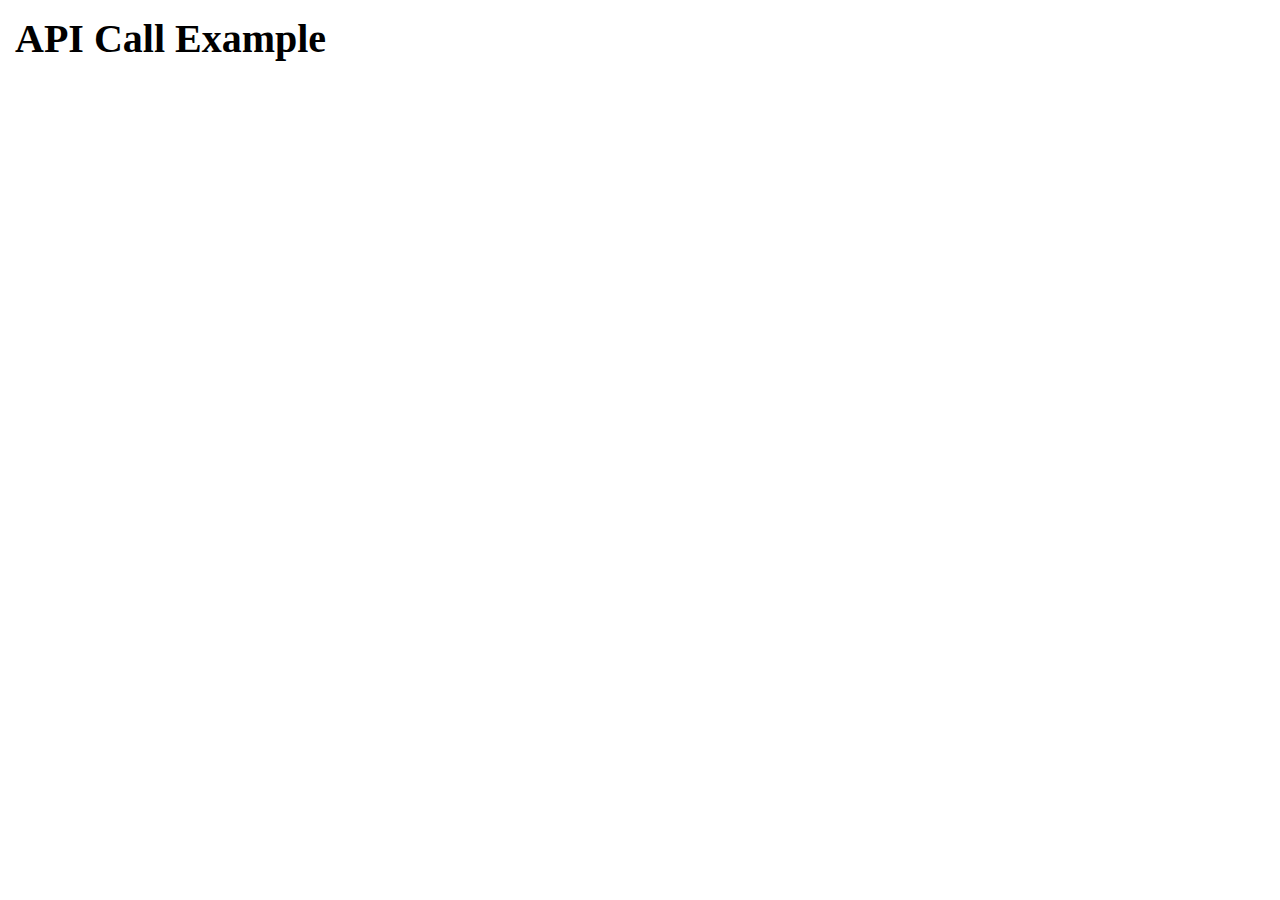
<file: ApiCallProject/index.html>
<!DOCTYPE html>
<html lang="en">
<head>
    <meta charset="UTF-8">
    <meta name="viewport" content="width=device-width, initial-scale=1.0">
    <title>Api Call Example</title>
    <link rel="stylesheet" href="style.css">
</head>
<body>
    <div class="container">
        <h1>API Call Example</h1>
        <div class="posts-list-container"></div>

    </div>
   <script src="script.js"></script> 
</body>
</html>
</file>
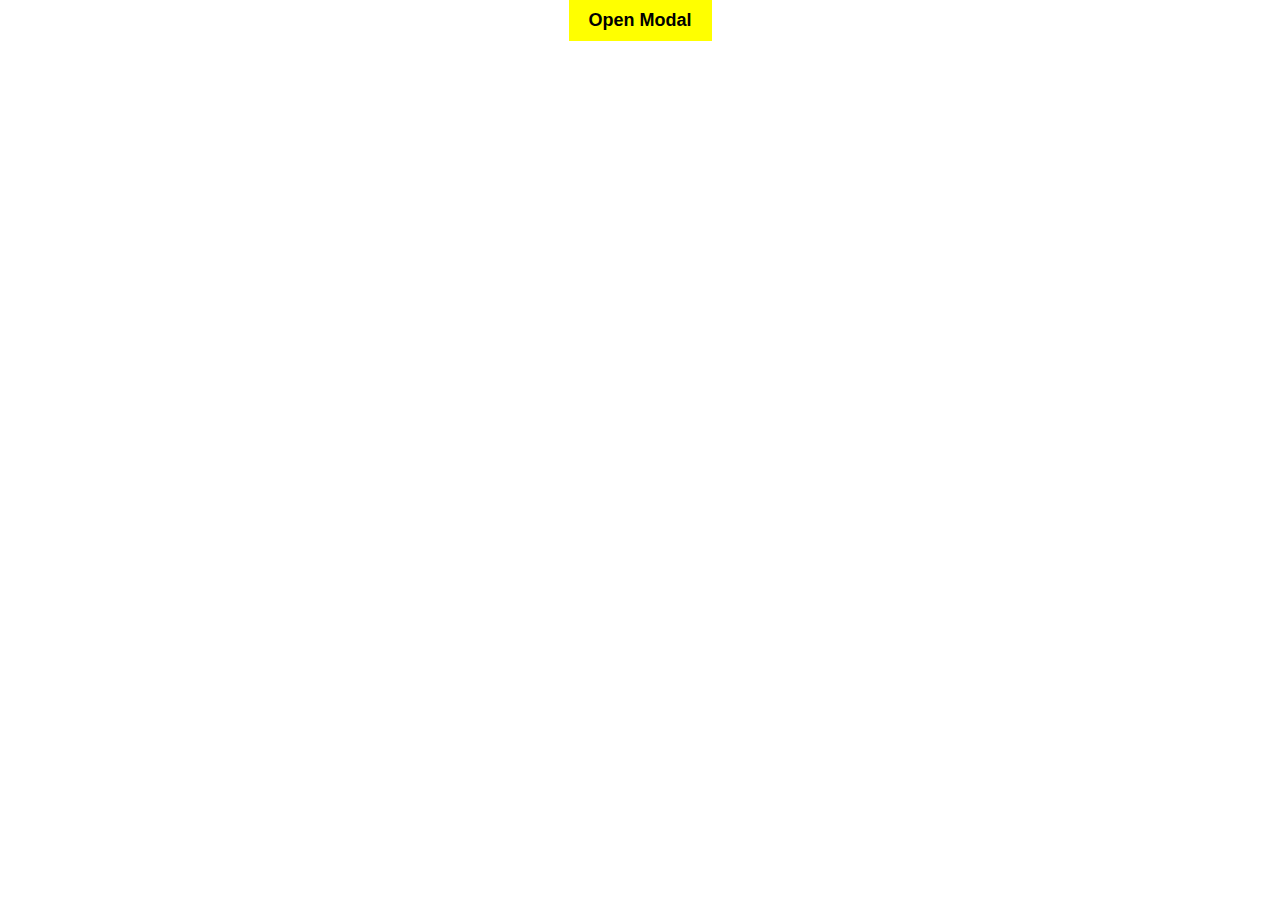
<file: Custom_Model/index.html>
<!DOCTYPE html>
<html lang="en">
  <head>
    <meta charset="UTF-8" />
    <meta name="viewport" content="width=device-width, initial-scale=1.0" />
    <title>Modal</title>
    <link rel="stylesheet" href="style.css">
    <script src="script.js" defer></script>
  </head>
  <body>
    <button class="openModal">Open Modal</button>

    <div class="modal-background">
      <div class="modal">
        <button class="close-icon">Close Modal</button>
        <p>
          Lorem ipsum dolor sit, amet consectetur adipisicing elit. Eos corrupti
          enim quidem dolorum sequi, eaque ullam in sapiente cupiditate? Porro
          unde odio harum debitis quam, recusandae temporibus. Possimus, odio
          culpa.
        </p>
        <div class="buttons">
          <button class="close">Close</button>
          <button class="submit">Submit</button>
        </div>
      </div>
    </div>
   
  </body>
</html>
</file>
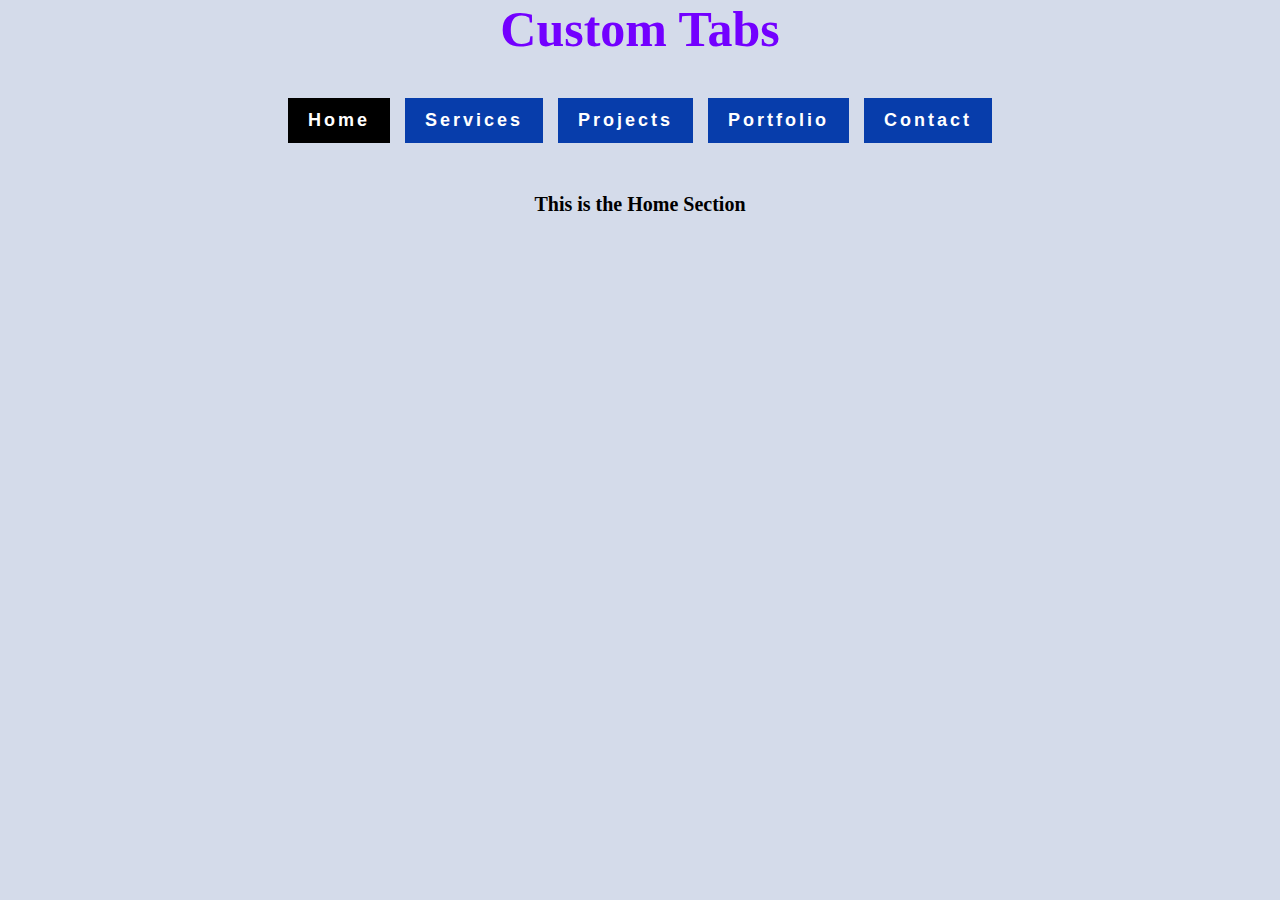
<file: Custom_Tabs/index.html>
<!DOCTYPE html>
<html lang="en">
  <head>
    <meta charset="UTF-8" />
    <meta name="viewport" content="width=device-width, initial-scale=1.0" />
    <title>Custom Tabs</title>
    <link rel="stylesheet" href="style.css">
    <script src="script.js"defer></script>
  </head>
  <body>
    <h1>Custom Tabs</h1>
    <div class="container">
      <div class="button-wrapper">
        <button data-id="home" class="tab-button active">Home</button>
        <button data-id="services" class="tab-button">Services</button>
        <button data-id="projects" class="tab-button">Projects</button>
        <button data-id="portfolio" class="tab-button">Portfolio</button>
        <button data-id="contact" class="tab-button">Contact</button>
      </div>
      <div class="content-wrapper">
        <p id="home" class="content active">This is the Home Section</p>
        <p id="services" class="content">This is the Services Section</p>
        <p id="projects" class="content">This is the Projects Section</p>
        <p id="portfolio" class="content">This is the Portfolio Section</p>
        <p id="contact" class="content">This is the Contact Section</p>

      </div>
    </div>
    
  </body>
</html>
</file>
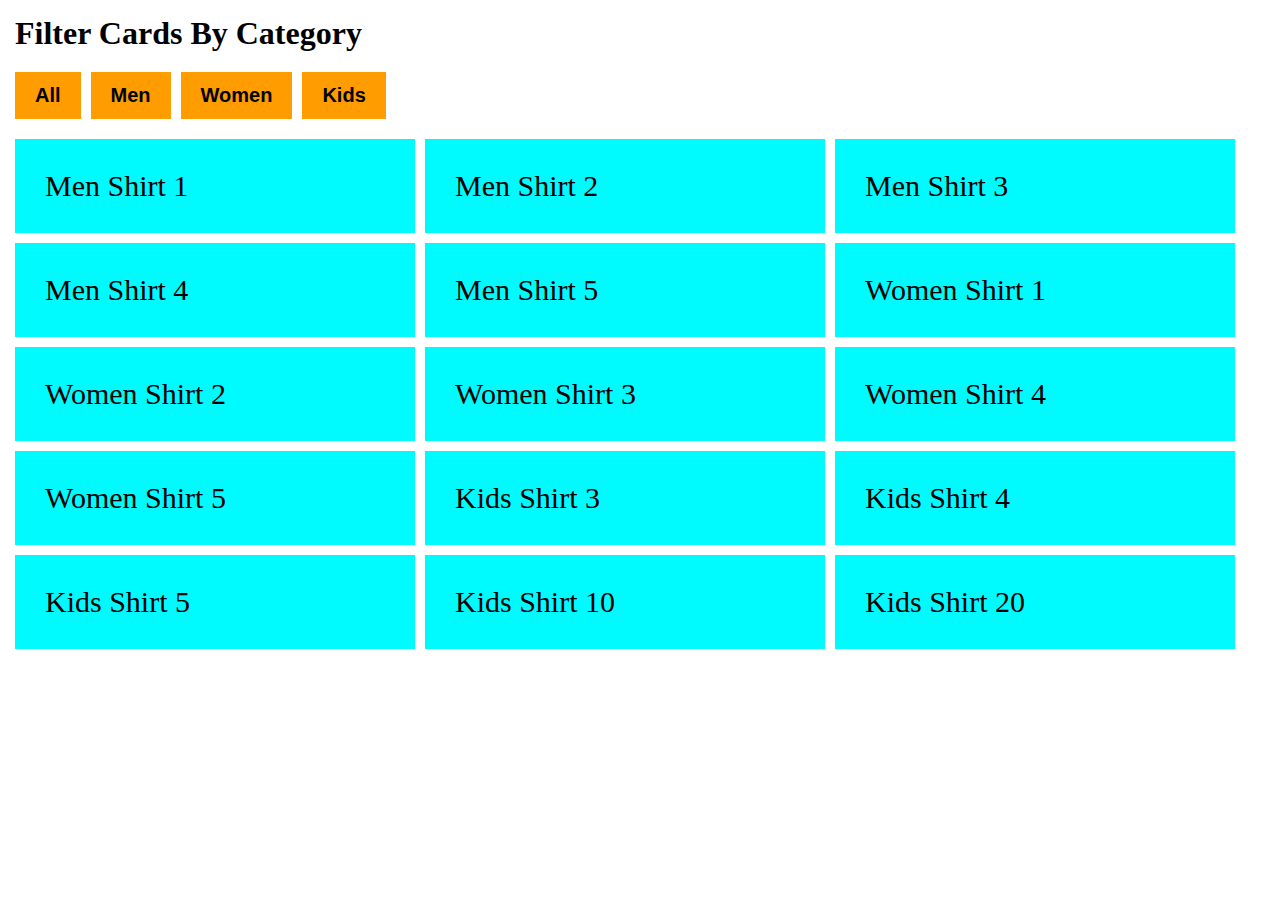
<file: Filter_Cards/index.html>
<!DOCTYPE html>
<html lang="en">
  <head>
    <meta charset="UTF-8" />
    <meta name="viewport" content="width=device-width, initial-scale=1.0" />
    <title>Card Filtering Functionality</title>
    <link rel="stylesheet" href="style.css">
    <script src="script.js" defer></script>
  </head>
  <body>
    <h1>Filter Cards By Category</h1>
    <div class="filter-buttons-wrapper"></div>
    <div class="content-wrapper"></div>
   
  </body>
</html>
</file>
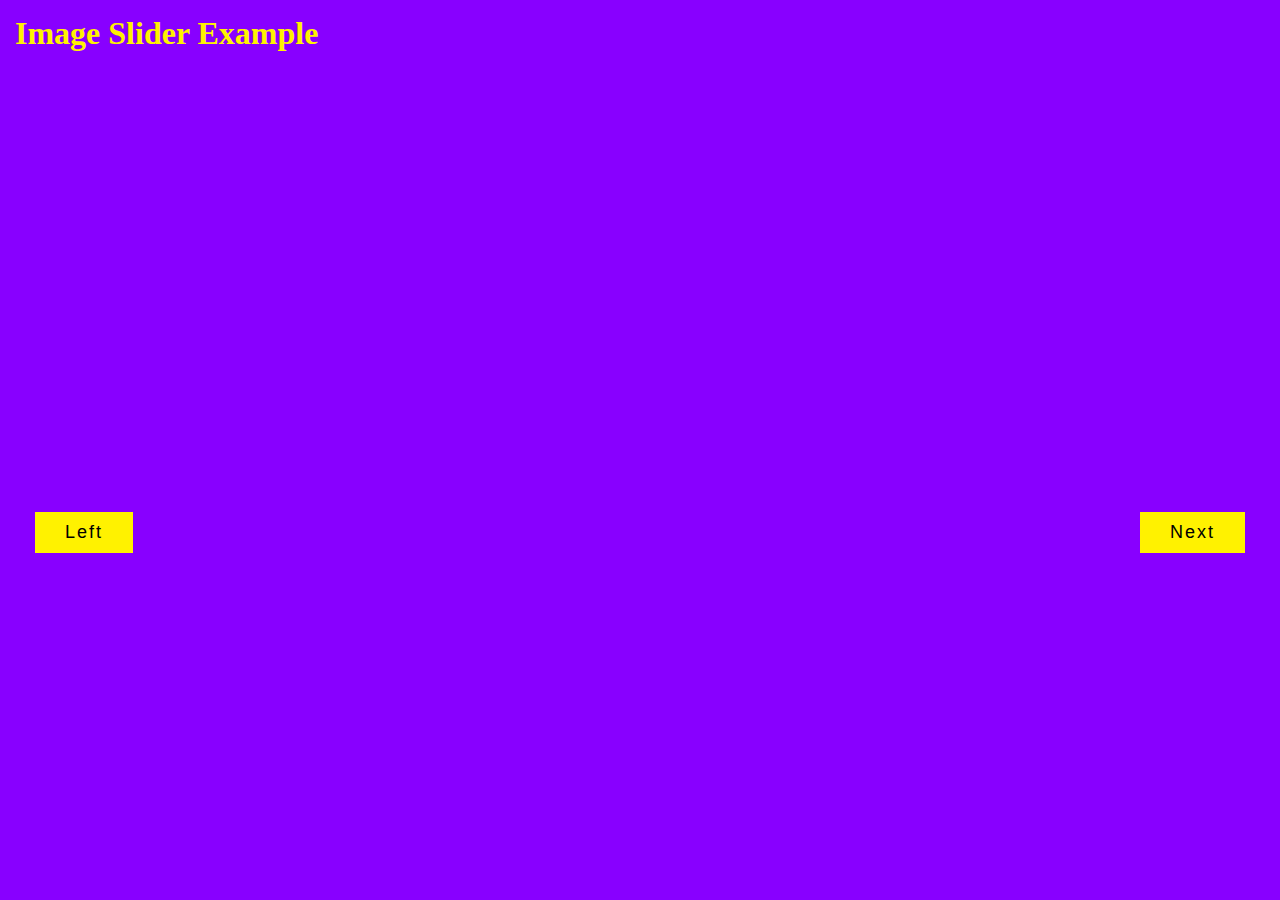
<file: ImageSlider/index.html>
<!DOCTYPE html>
<html lang="en">
  <head>
    <meta charset="UTF-8" />
    <meta name="viewport" content="width=device-width, initial-scale=1.0" />
    <title>Image Slider Example</title>
    <link rel="stylesheet" href="style.css" />
  </head>
  <body>
    <h1>Image Slider Example</h1>
    <div class="slider"></div>

    <div class="bottom-container">
      <button class="btn-slide prev">Left</button>
      <div class="dots-container"></div>
      <button class="btn-slide next">Next</button>
    </div>

    <script src="script.js"></script>
  </body>
</html>
</file>
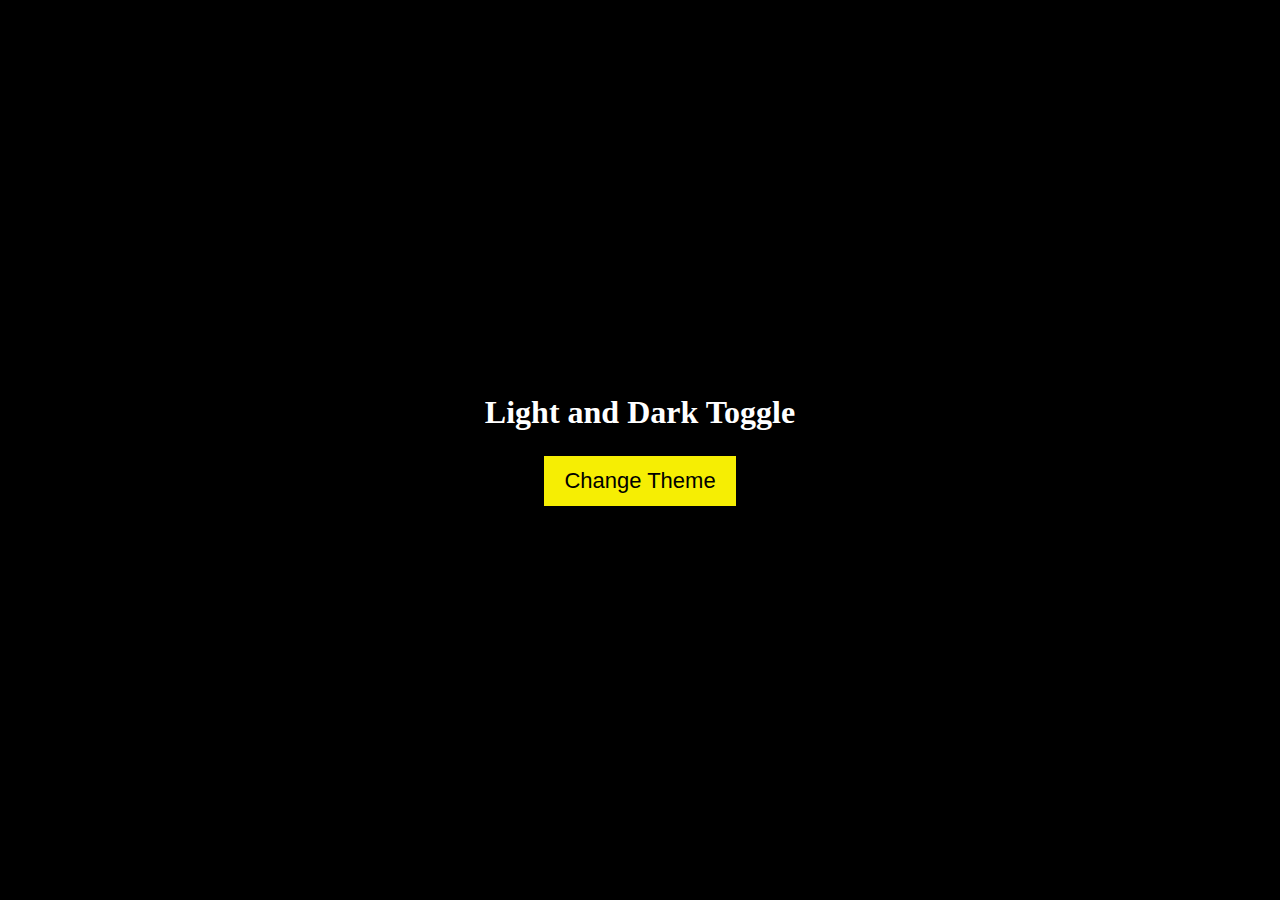
<file: LightDarkMode/index.html>
<!DOCTYPE html>
<html lang="en">
  <head>
    <meta charset="UTF-8" />
    <meta name="viewport" content="width=device-width, initial-scale=1.0" />
    <title>Light and Dark Mode Toggle</title>
    <link rel="stylesheet" href="style.css">
  </head>
  <body >
    <div class="container">
      <h1>Light and Dark Toggle</h1>
      <button class="change-theme-btn">Change Theme</button>
    </div>
    <script src="script.js"></script>
  </body>
</html>
</file>
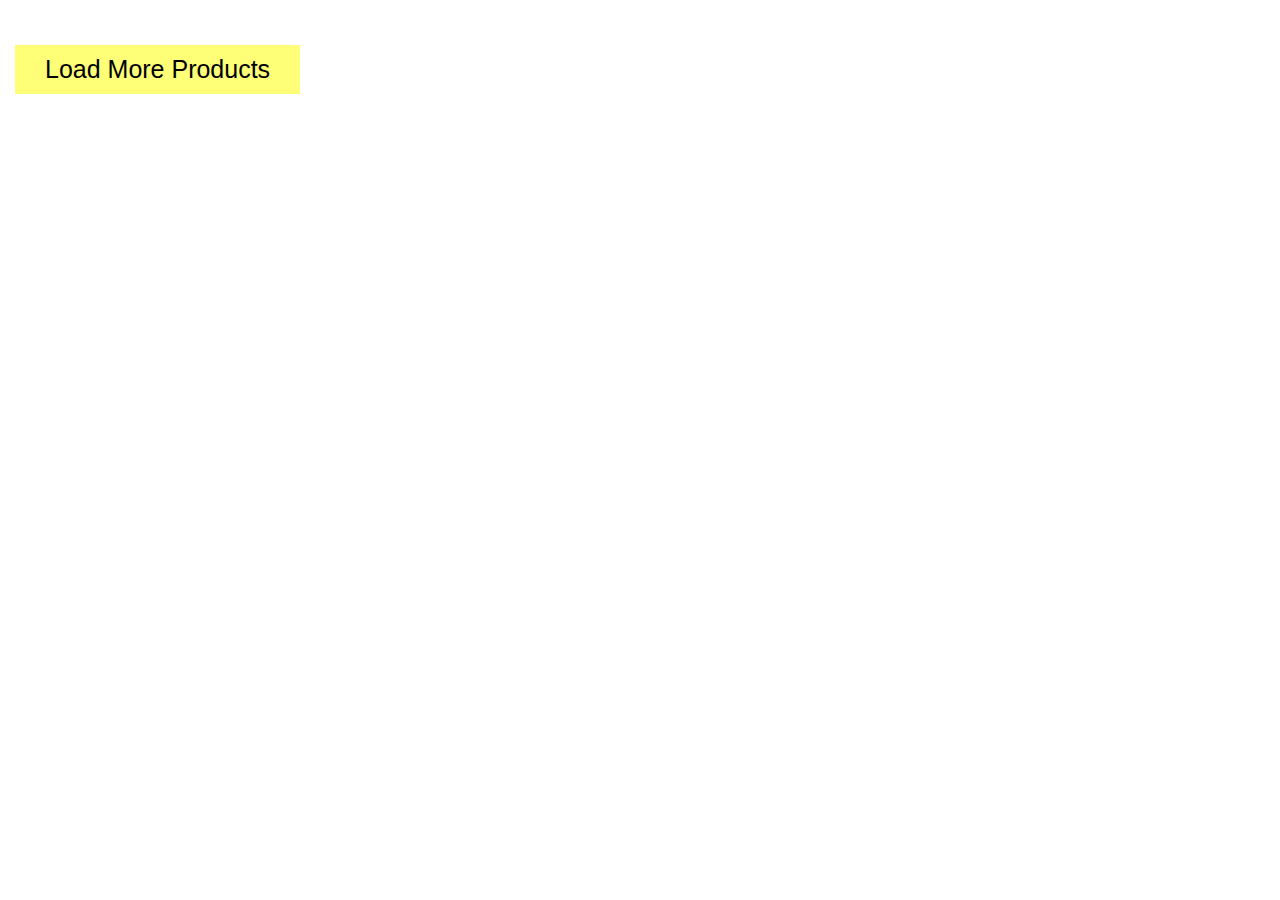
<file: LoadMoreButton/index.html>
<!DOCTYPE html>
<html lang="en">
  <head>
    <meta charset="UTF-8" />
    <meta name="viewport" content="width=device-width, initial-scale=1.0" />
    <title>Load More Button API</title>
    <link rel="stylesheet" href="style.css">
  </head>
  <body>
    <div class="products-container"></div>
    <button class="load-more-btn">Load More Products</button>
    <script src="script.js"></script>
  </body>
</html>
</file>
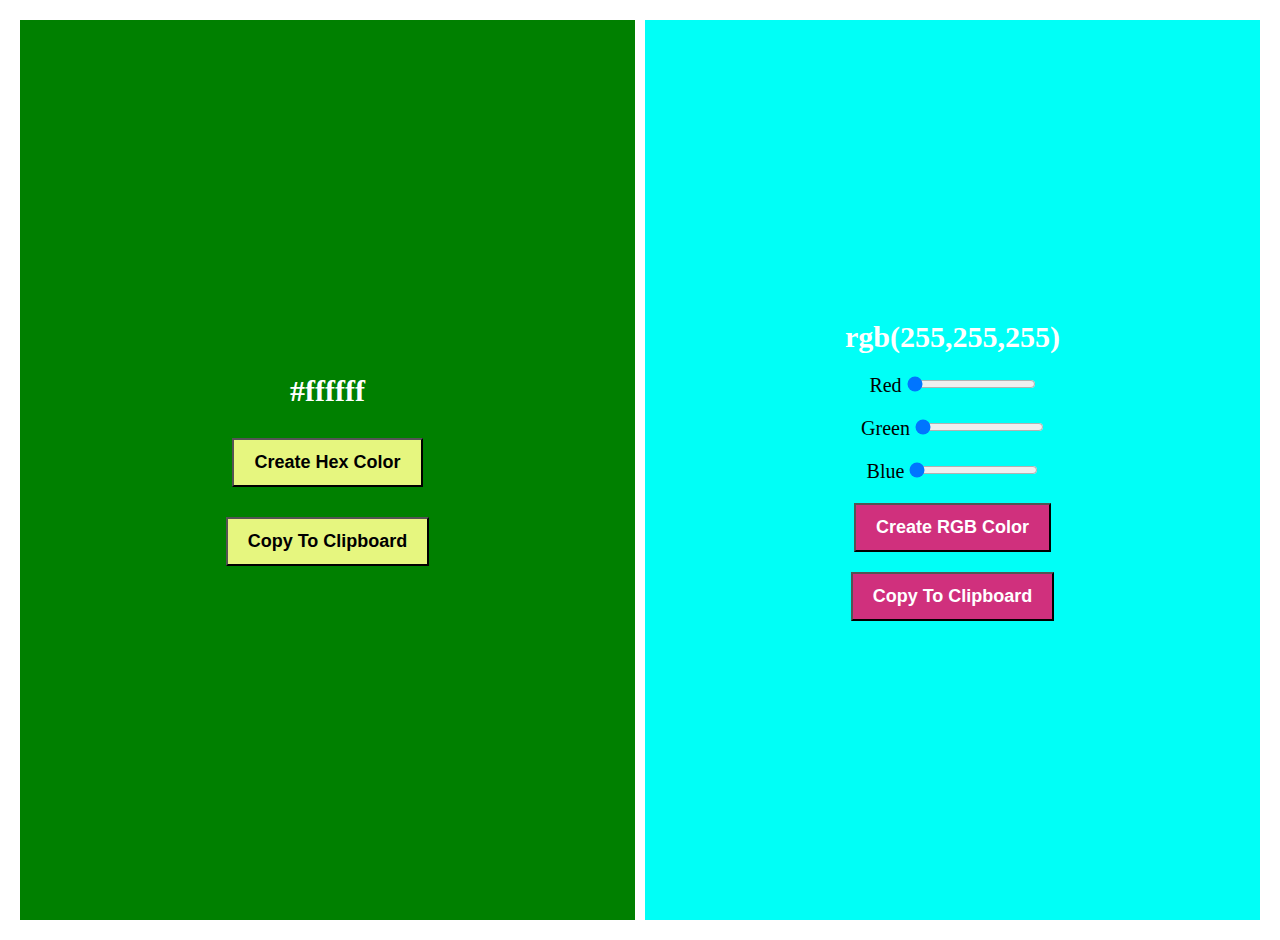
<file: Random_Color_Generator/index.html>
<!DOCTYPE html>
<html lang="en">
  <head>
    <meta charset="UTF-8" />
    <meta name="viewport" content="width=device-width, initial-scale=1.0" />
    <title>Random Color Generator</title>
    <link rel="stylesheet" href="style.css" />
    <script src="script.js" defer></script>
  </head>
  <body>
    <div class="random-color-generator-container">
      <div class="hex-color-container">
        <p class="hex-color-value">#ffffff</p>
        <button class="hex-btn">Create Hex Color</button>
        <button class="hex-copy-color">Copy To Clipboard</button>
      </div>
      <div class="rgb-color-container">
        <p class="rgb-color-value">rgb(255,255,255)</p>
        <div>
          <label for="red">Red</label>
          <input type="range" min="0" max="255" value="0" id="red" />
        </div>
        <div>
          <label for="green">Green</label>
          <input type="range" min="0" max="255" value="0" id="green" />
        </div>
        <div>
          <label for="blue">Blue</label>
          <input type="range" min="0" max="255" value="0" id="blue" />
        </div>
        <button class="rgb-btn">Create RGB Color</button>
        <button class="rgb-copy-color">Copy To Clipboard</button>

      </div>
    </div>
  </body>
</html>
</file>
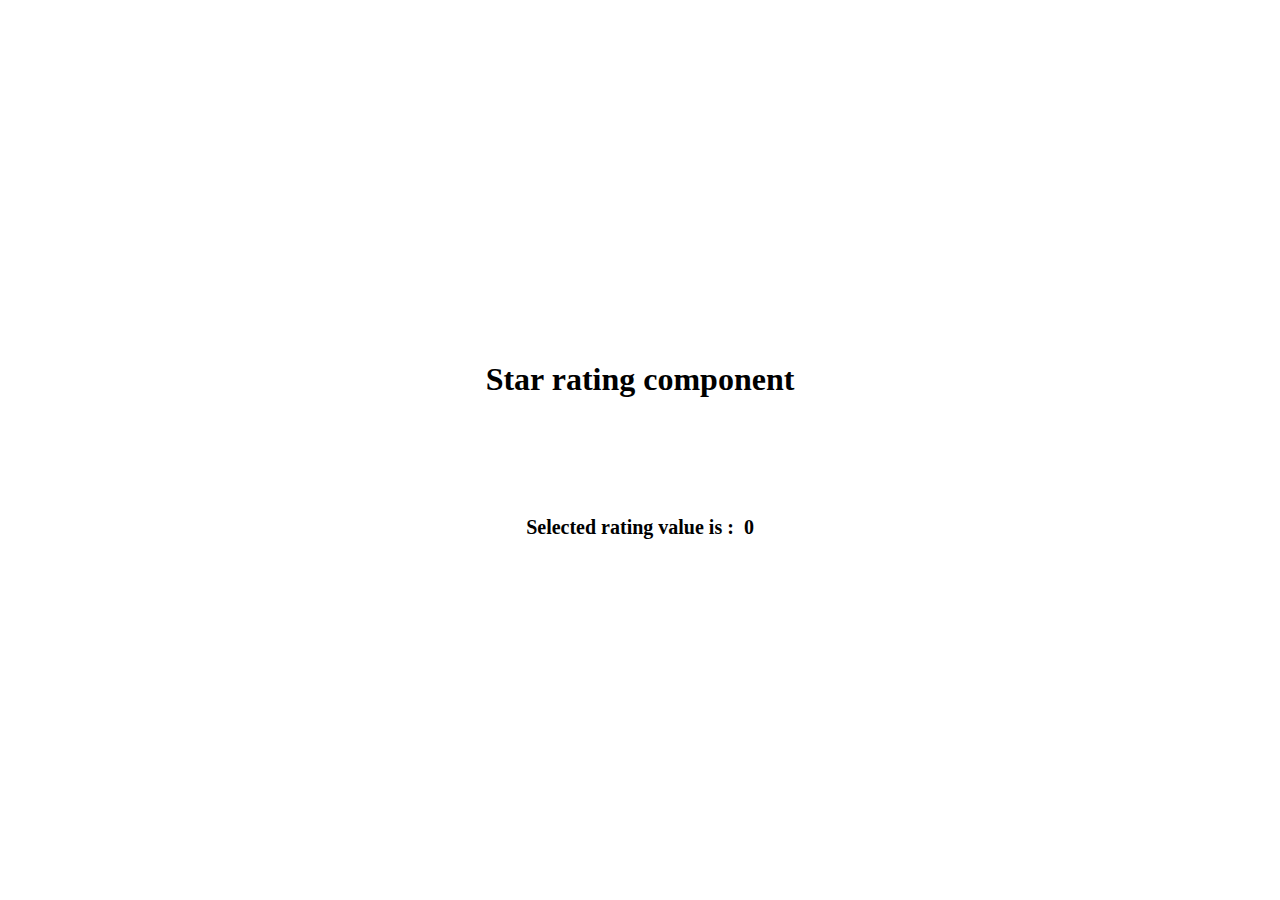
<file: StarRating/index.html>
<!DOCTYPE html>
<html lang="en">
  <head>
    <meta charset="UTF-8" />
    <meta name="viewport" content="width=device-width, initial-scale=1.0" />
    <title>Star rating component</title>
    <link
      rel="stylesheet"
      href="https://cdnjs.cloudflare.com/ajax/libs/font-awesome/6.5.1/css/all.min.css"
      integrity="sha512-DTOQO9RWCH3ppGqcWaEA1BIZOC6xxalwEsw9c2QQeAIftl+Vegovlnee1c9QX4TctnWMn13TZye+giMm8e2LwA=="
      crossorigin="anonymous"
      referrerpolicy="no-referrer"
    />
    <link rel="stylesheet" href="style.css" />
   
  </head>
  <body>
    <div class="container">
        <h1>Star rating component</h1>
      <div class="star-rating-container">
        <i class="fa fa-star-o"></i>
        <i class="fa fa-star-o"></i>
        <i class="fa fa-star-o"></i>
        <i class="fa fa-star-o"></i>
        <i class="fa fa-star-o"></i>
      </div>
      <div class="selected-rating-container">
        <p>Selected rating value is :</p>
        <p class="selected-rating-value">0</p>
      </div>
    </div>
   

    <script src="script.js" ></script>
    
  </body>
</html>
</file>
<file: ApiCallProject/style.css>
* {
    margin: 0;
    padding: 0;
    box-sizing: border-box;
}

body {
    padding: 15px;
}

h1 {
    font-size: 40px;
    margin-bottom: 30px;
}

.posts-list-container{
    display: flex;
    flex-direction: column;
    gap: 20px;
}

.post-item {
    display: flex;
    flex-direction: column;
    gap: 10px;
    border: 1px solid rgb(0, 255, 98);
    padding: 10px;
    background-color: rgb(86, 14, 164);
}

.post-item h3 {
    color: #fff;
    font-size: 20px;
}

.post-item p{
    font-size: 18px;
    color: #fff;
}
</file>
<file: Custom_Model/style.css>
* {
    margin: 0;
    padding: 0;
    box-sizing: border-box;
  }
  
  .modal-background {
    display: none;
    background-color: rgba(0, 0, 0, 0.2);
    position: fixed;
    top: 0;
    left: 0;
    width: 100%;
    height: 100%;
    z-index: 1;
  }
  
  .modal {
    background-color: #fff;
    position: absolute;
    top: 50%;
    left: 50%;
    transform: translate(-50%, -50%);
    width: 400px;
    padding: 20px;
    border-radius: 8px;
    display: flex;
    flex-direction: column;
    gap: 20px;
    animation-name: animateModal;
    animation-duration: .5s;
  }
  
  
  
  @keyframes animateModal {
      from {
          top: -200px;
          opacity: 0;
      }
  
      to {
          top: 50%;
          opacity: 1;
      }
  }
  
  button{
      padding: 10px 20px;
      border: none;
      background-color: yellow;
      font-size: 18px;
      font-weight: bold;
      cursor: pointer;
  }
  body {
      text-align: center;
  }
</file>
<file: Custom_Tabs/style.css>
*{
    margin: 0;
    padding: 0;
    box-sizing: border-box;
}

body{
    text-align: center;
    background-color: #d4dbea;
}

h1{
    font-size: 50px;
    color: rgb(115, 0, 255);
    margin-bottom: 40px;
}

.button-wrapper{
    display: flex;
    justify-content: center;
    align-items: center;
    gap: 15px;
}

.button-wrapper button {
    border: none;
    padding: 12px 20px;
    background-color: #073dab;
    color: #fff;
    font-weight: bold;
    letter-spacing: 3px;
    font-size: 18px;
    cursor: pointer;
}

.button-wrapper button.active {
    background-color: #000;
}

.content{
    display: none;
    font-size: 20px;
    font-weight: bolder;
    margin-top: 50px;
}

.content.active {
    display: block;
}
</file>
<file: Filter_Cards/style.css>
*{
    margin: 0;
    padding: 0;
    box-sizing: border-box;
}

body {
    padding: 15px;
}

.filter-buttons-wrapper {
    display: flex;
    gap: 10px;
    margin: 20px 0px;
}

.filter-buttons-wrapper button {
    padding: 12px 20px;
    font-size: 20px;
    font-weight: bold;
    border: none;
    background-color: rgb(255, 157, 0);
    cursor: pointer;
}

.content-wrapper{
    display: flex;
    flex-wrap: wrap;
    gap: 10px;
}

.content-wrapper .card {
    width: 32%;
    padding: 30px;
    background-color: rgb(0, 251, 255);
    font-size: 30px;
}





.hide {
    display: none;
}
</file>
<file: ImageSlider/style.css>
*{
    margin: 0px;
    box-sizing: border-box;
    padding: 0px;
}

html {
    font-size: 1rem;
}

body {
    width: 100%;
    height: 100%;
    background-color: rgb(136, 0, 255);
    padding: 15px;
}

h1 {
    color: rgb(255, 242, 0);
    margin-bottom: 30px;
}

.slider {
    position: relative;
    max-width: 45rem;
    height: 25rem;
    margin: 0 auto;
    overflow: hidden;
}

.slide{
    position: absolute;
    top: 0;
    width: 100%;
    height: 25rem;
    display: flex;
    justify-content: center;
    align-items: center;
}

.slide img{
    width: 100%;
    height: 100%;
    object-fit: cover;
}

.bottom-container {
    display: flex;
    justify-content: space-between;
    padding: 0px 20px;
    margin-top: 30px;
}

.bottom-container button {
    padding: 10px 30px;
    background-color: rgb(255, 242, 0);
    border: none;
    font-size: 18px;
    letter-spacing: 2px;
    cursor: pointer;
}

.dots-container {
    display: flex;
    gap: 10px;
    justify-content: center;
    align-items: center;
}

.dots-container .dot{
    width: 40px;
    height: 15px;
    border-radius: 8px;
    background-color: #ffffff;
    cursor: pointer;
}

.dots-container .dot.active {
    background-color: #000;
}
</file>
<file: LightDarkMode/style.css>
*{
    margin: 0;
    padding: 0;
    box-sizing: border-box;
}

:root {
    --bg-color : #000;
    --text-color : #fff;
    --btn-bg-color : #f6ee03;
    --btn-text-color : #000;
}

[data-theme = "dark"]{
    --bg-color : #fff;
    --text-color : #000; 
    --btn-bg-color : #000;
    --btn-text-color : #f6ee03; 
}

[data-theme = "blue"]{
    --bg-color : #0430f6;
    --text-color : #b50c0c; 
    --btn-bg-color : #7b016f;
    --btn-text-color : #f6ad03; 
}

body {
    background-color: var(--bg-color);
}

.container .change-theme-btn{
    background-color: var(--btn-bg-color) ;
    color: var(--btn-text-color);
    padding: 12px 20px;
    border: none;
    cursor: pointer;
    font-size: 22px;
}

/* body.light {
    background-color: rgba(255, 0, 234, 0.867);
}

body.dark {
    background-color: rgb(255, 128, 0);
} */

.container{
    width: 100%;
    min-height: 100vh;
    display: flex;
    justify-content: center;
    align-items: center;
    flex-direction: column;
    gap: 25px;
}

.container h1 {
    color: #fff;
}

/* .container .change-theme-btn.light {
    padding: 12px 20px;
    border: none;
    background-color: #000;
    font-size: 20px;
    cursor: pointer;
    color: #fff;
}

.container .change-theme-btn.dark{
    color: #000;
    background-color: #fff;
    padding: 12px 20px;
    border: none;
    font-size: 20px;
    cursor: pointer;
} */
</file>
<file: LoadMoreButton/style.css>
*{
    margin: 0;
    padding: 0;
    box-sizing: border-box;
}

body {
    padding: 15px;
    line-height: 1.5;
}

.products-container {
    display: flex;
    flex-wrap: wrap;
    gap: 10px;
}

.products-container .product-item-wrapper{
    width: 32%;
    height: 400px;
}

.product-item-wrapper img {
    width: 100%;
    height: 200px;
    object-fit: cover;
}

.product-item-wrapper{
 padding: 15px;
 border: 2px solid rgb(220, 220, 20);
 background-color: rgb(212, 0, 255);
}

.product-item-wrapper .product-title{
    font-size: 20px;
    font-weight: bold;
    color: #fff;
}

.product-item-wrapper .product-price{
    font-size: 30px;
    font-weight: bolder;
    color: #fff;
}

.product-item-wrapper .product-desc{
    width: 80%;
    overflow: hidden;
    text-overflow: ellipsis;
    white-space: nowrap;
    font-size: 18px;
    color: #060606;
    font-weight: bold;
}

.load-more-btn{
    padding: 10px 30px;
    border: none;
    background-color: rgb(255, 255, 119);
    font-size: 25px;
    cursor: pointer;
    margin-top: 30px;

}

.load-more-btn:disabled {
    cursor: not-allowed;
    
}
</file>
<file: Random_Color_Generator/style.css>
*{
    padding: 0;
    margin: 0;
    box-sizing: border-box;
}

body {
    padding: 20px;
    font-size: 20px;
}

.random-color-generator-container{
    display: flex;
    gap: 10px;
}

.hex-color-container, .rgb-color-container{
    min-height: 100vh;
    flex: 1;
}

.hex-color-container button {
    padding: 12px 20px;
    cursor: pointer;
    font-size: 18px;
    font-weight: bold;
    background-color: rgb(230, 246, 127);
}

.rgb-color-container{
    display: flex;
    flex-direction: column;
    gap: 20px;
}

.hex-color-container {
    background-color: green;
    padding: 20px;
    display: flex;
    justify-content: center;
    align-items: center;
    flex-direction: column;
    gap: 30px;
}

.hex-color-value , .rgb-color-value {
    font-size: 30px;
    font-weight: bold;
    color: #fff;
}

.rgb-color-container {
    background-color: rgb(0, 255, 247);
    padding: 20px;
    display: flex;
    justify-content: center;
    align-items: center;
}

.rgb-color-container button {
    padding: 12px 20px;
    cursor: pointer;
    font-size: 18px;
    font-weight: bold;
    background-color: rgb(208, 48, 125);   
    color: #fff;
}
</file>
<file: StarRating/style.css>
*{
    margin: 0;
    padding: 0;
    box-sizing: border-box;
}

body {
    padding: 15px;
    text-align: center;
}

.container{
    position: absolute;
    width: 100%;
    top: 50%;
    left: 50%;
    transform: translate(-50%,-50%);
}

.star-rating-container{
    display: flex;
    justify-content: center;
    align-items: center;
    margin-top: 30px;
    margin-bottom: 30px;
}

.fa-star-o::before {
    content: '\f006';
    font-size: 50px;
}

.selected-rating-container{
    display: flex;
    gap: 10px;
    justify-content: center;
}

.selected-rating-container p{
    font-size: 20px;
    font-weight: bold;
}

.fa-star:hover {
    cursor: pointer;
}

.fa-star::before {
    content: '\f005';
    color: rgb(243, 243, 86);
    font-size: 50px;
}
</file>
